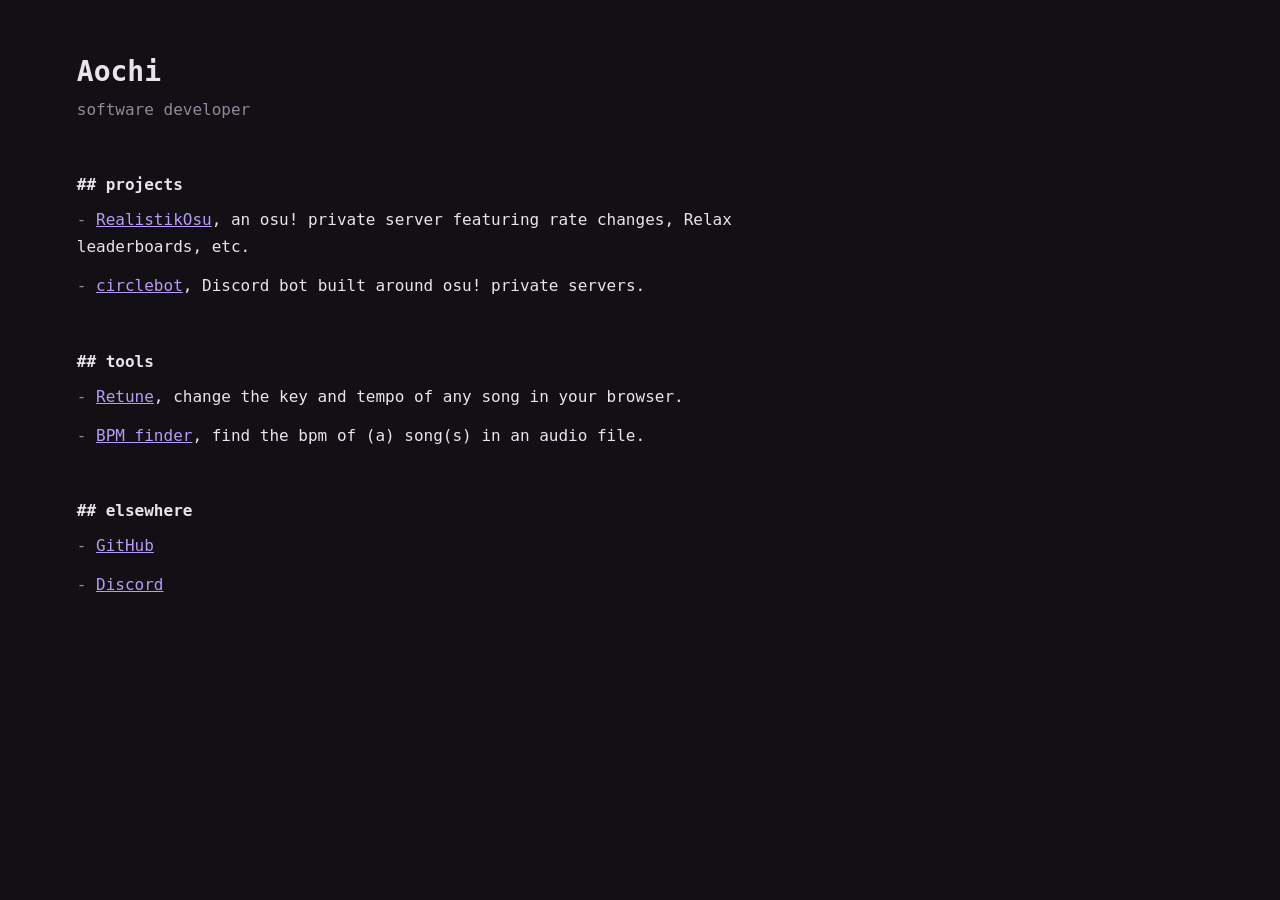
<file: index.html>
<!DOCTYPE html>
<html lang="en">
<head>
<meta charset="utf-8">
<meta name="viewport" content="width=device-width, initial-scale=1">
<title>Aochi</title>
<link rel="stylesheet" href="style.css">
</head>
<body>
<main class="wrap">
  <h1>Aochi</h1>
  <p class="muted">software developer</p>

  <h2>## projects</h2>
  <ul>
    <li><a href="https://ussr.pl">RealistikOsu</a>, an osu! private server featuring rate changes, Relax leaderboards, etc.</li>
    <li><a href="https://discord.gg/AxwEVfUT8B">circlebot</a>, Discord bot built around osu! private servers.</li>
  </ul>

  <h2>## tools</h2>
  <ul>
    <li><a href="tools/retune.html">Retune</a>, change the key and tempo of any song in your browser.</li>
    <li><a href="tools/bpm.html">BPM finder</a>, find the bpm of (a) song(s) in an audio file.</li>
  </ul>

  <h2>## elsewhere</h2>
  <ul>
    <li><a href="https://github.com/7ez">GitHub</a></li>
    <li><a href="https://discord.com/users/597404438721986560">Discord</a></li>
  </ul>
</main>
</body>
</html>
</file>
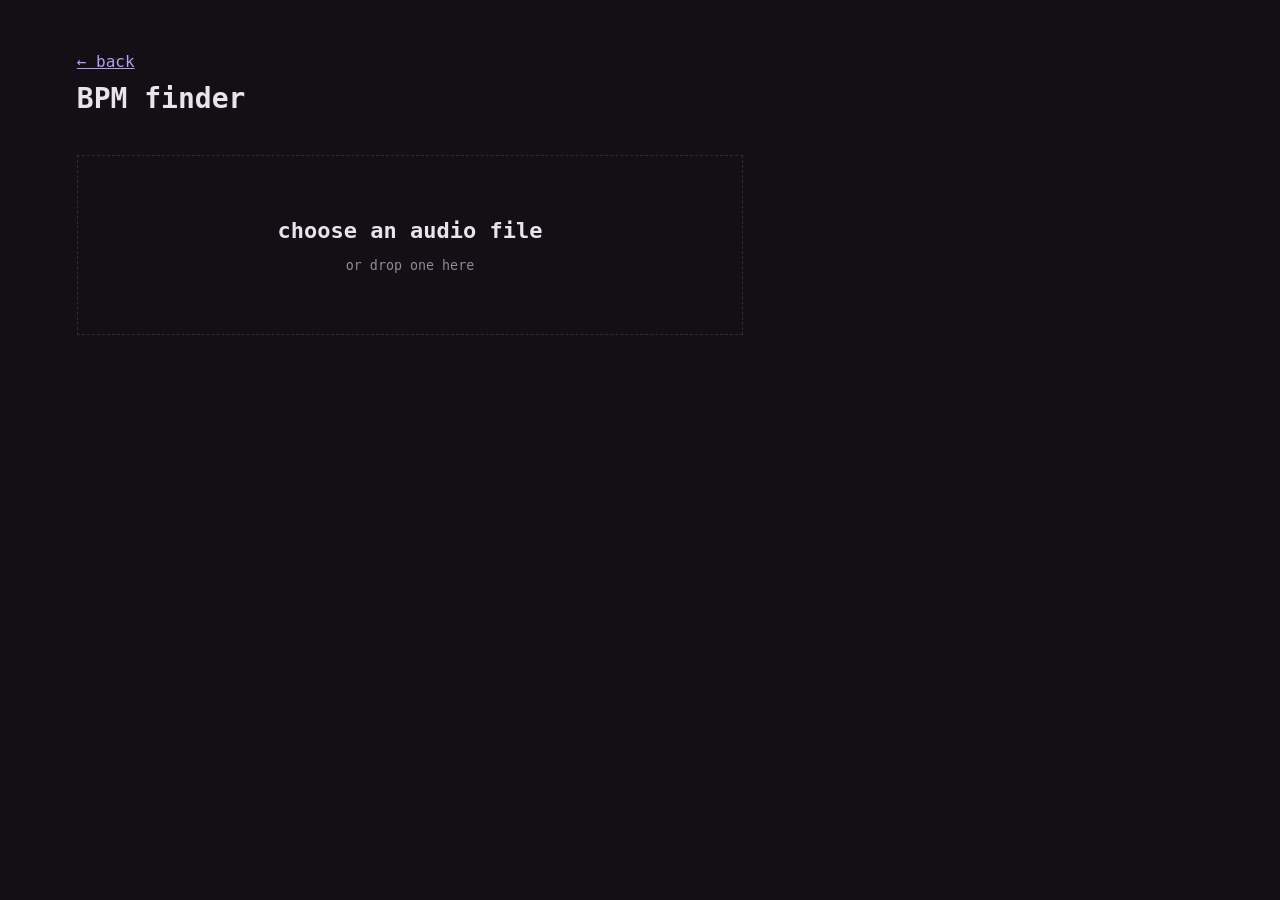
<file: tools/bpm.html>
<!DOCTYPE html>
<html lang="en">
<head>
<meta charset="utf-8">
<meta name="viewport" content="width=device-width, initial-scale=1">
<title>BPM finder | Aochi</title>
<link rel="stylesheet" href="../style.css">
<style>
.title {
  margin-bottom: 32px;
}

.sr {
  position: absolute;
  width: 1px;
  height: 1px;
  overflow: hidden;
  clip: rect(0 0 0 0);
}

.drop {
  display: block;
  padding: 56px 20px;
  border: 1px dashed var(--line);
  text-align: center;
  cursor: pointer;
}

.drop:hover,
.drop:focus-within,
.drop.over {
  border-color: var(--accent);
}

.drop strong {
  display: block;
  font-size: 22px;
}

.drop small {
  display: block;
  margin-top: 6px;
  color: var(--muted);
}

.status {
  margin-top: 24px;
}

table {
  width: 100%;
  margin-top: 24px;
  border-collapse: collapse;
}

th {
  color: var(--muted);
  font-weight: 400;
  text-align: left;
}

th,
td {
  padding: 6px 16px 6px 0;
  border-bottom: 1px solid var(--line);
  white-space: nowrap;
}

.bpm {
  color: var(--accent);
  font-weight: 700;
}

.other {
  color: var(--muted);
}

@media (max-width: 640px) {
  table {
    font-size: 13px;
  }

  th,
  td {
    padding-right: 10px;
    white-space: normal;
    vertical-align: top;
  }
}
</style>
</head>
<body>
<main class="wrap">
  <p><a href="../">&larr; back</a></p>
  <h1 class="title">BPM finder</h1>

  <label class="drop" id="drop">
    <input class="sr" id="file" type="file" accept=".mp3,.ogg,.wav,.flac,.m4a,.aac,.opus,.webm">
    <strong>choose an audio file</strong>
    <small>or drop one here</small>
  </label>

  <p class="status muted" id="status" hidden></p>

  <table id="results" hidden>
    <thead>
      <tr>
        <th>time</th>
        <th>bpm</th>
        <th title="beats per bar, guessed. assumes 4/4 unless 3/4 is clear">meter</th>
        <th title="a beat near the start of the section, then the same plus half a beat in case it landed on the off-beat">offset</th>
        <th>could also be</th>
      </tr>
    </thead>
    <tbody id="rows"></tbody>
  </table>
</main>

<script src="detect-bpm.js?v=3"></script>

<script>
const $ = (id) => document.getElementById(id)

const ctx = new AudioContext({ sampleRate: 22050 })
let busy = false

const fmt = (s) => `${Math.floor(s / 60)}:${String(Math.floor(s % 60)).padStart(2, '0')}`

function toMono(buffer) {
  const mono = new Float32Array(buffer.length)
  for (let c = 0; c < buffer.numberOfChannels; c++) {
    const data = buffer.getChannelData(c)
    for (let i = 0; i < mono.length; i++) mono[i] += data[i] / buffer.numberOfChannels
  }
  return mono
}

function show(sections) {
  $('rows').replaceChildren()
  for (const s of sections) {
    const row = $('rows').insertRow()
    row.insertCell().textContent = `${fmt(s.start)} to ${fmt(s.end)}`

    const bpm = row.insertCell()
    bpm.className = 'bpm'
    bpm.textContent = s.bpm.toFixed(2)

    row.insertCell().textContent = `${s.meter}/4`

    const offset = row.insertCell()
    offset.textContent = `~${Math.round(s.offset * 1000)}`
    const half = document.createElement('span')
    half.className = 'other'
    half.textContent = ` / ${Math.round((s.offset + 30 / s.bpm) * 1000)} ms`
    offset.append(half)

    const other = row.insertCell()
    other.className = 'other'
    other.textContent = [2, 0.5, 1.5, 2 / 3]
      .map((k) => s.bpm * k)
      .filter((v) => v >= 40 && v <= 300)
      .map((v) => v.toFixed(2))
      .join(' / ')
  }
  $('results').hidden = false
}

async function analyse(file) {
  if (busy) return
  busy = true
  $('results').hidden = true
  $('status').hidden = false
  $('status').textContent = 'decoding'

  try {
    const decoded = await ctx.decodeAudioData(await file.arrayBuffer())
    const sections = await detectSections(toMono(decoded), decoded.sampleRate, (p) => {
      $('status').textContent = `analysing ${Math.round(p * 100)}%`
    })
    $('status').textContent = file.name
    show(sections)
  } catch {
    $('status').textContent = 'that file could not be decoded'
  }
  busy = false
}

$('file').addEventListener('change', (e) => {
  if (e.target.files[0]) analyse(e.target.files[0])
  e.target.value = ''
})

for (const type of ['dragover', 'drop']) {
  window.addEventListener(type, (e) => e.preventDefault())
}
window.addEventListener('drop', (e) => {
  $('drop').classList.remove('over')
  if (e.dataTransfer.files[0]) analyse(e.dataTransfer.files[0])
})
$('drop').addEventListener('dragenter', () => $('drop').classList.add('over'))
$('drop').addEventListener('dragleave', () => $('drop').classList.remove('over'))
</script>
</body>
</html>
</file>
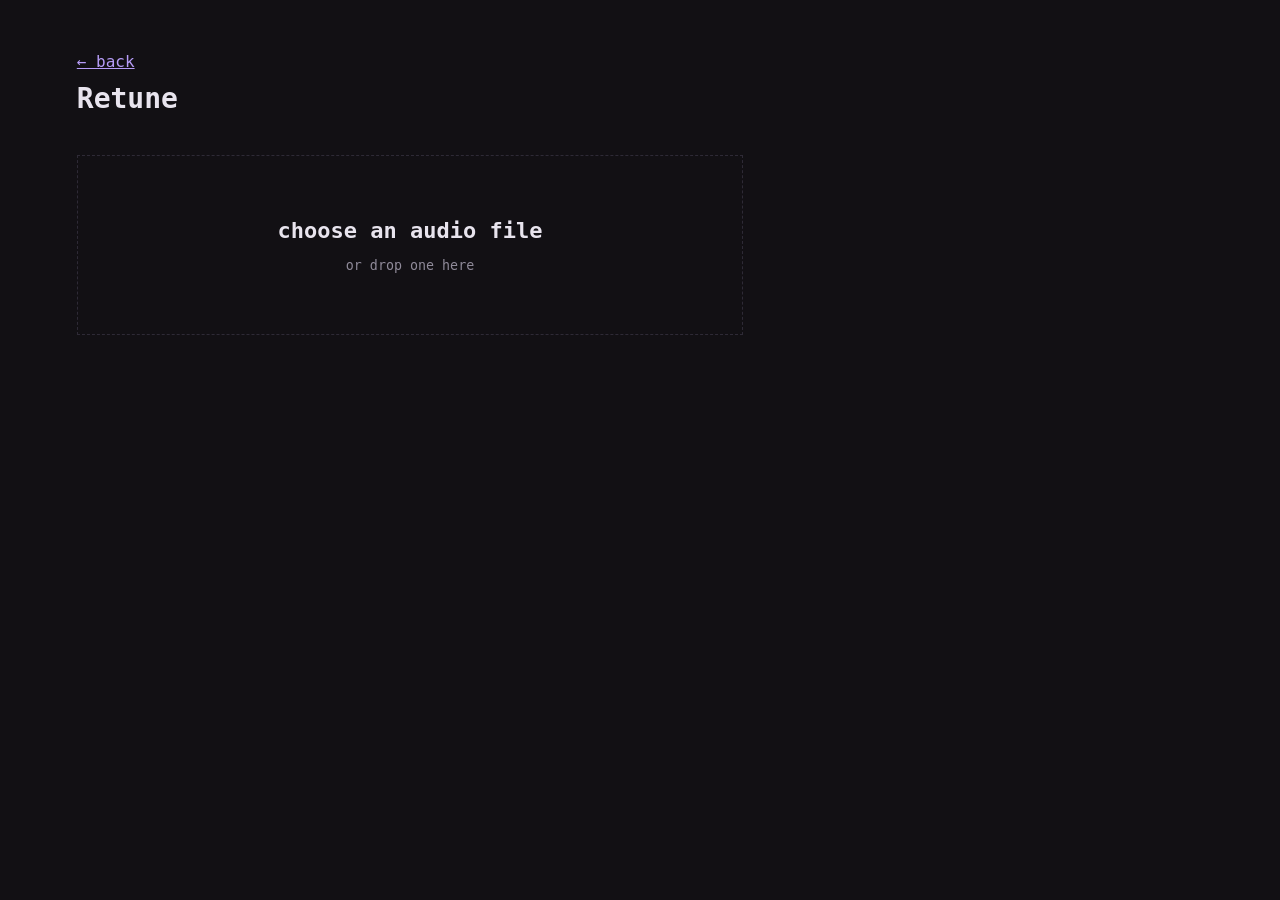
<file: tools/retune.html>
<!DOCTYPE html>
<html lang="en">
<head>
<meta charset="utf-8">
<meta name="viewport" content="width=device-width, initial-scale=1">
<title>Retune | Aochi</title>
<link rel="stylesheet" href="../style.css">
<style>
.wrap {
  max-width: 820px;
}

.title {
  margin-bottom: 32px;
}

.sr {
  position: absolute;
  width: 1px;
  height: 1px;
  overflow: hidden;
  clip: rect(0 0 0 0);
}

.drop {
  display: block;
  padding: 56px 20px;
  border: 1px dashed var(--line);
  text-align: center;
  cursor: pointer;
}

.drop[hidden] {
  display: none;
}

.drop:hover,
.drop:focus-within,
.drop.over {
  border-color: var(--accent);
}

.drop strong {
  display: block;
  font-size: 22px;
}

.drop small {
  display: block;
  margin-top: 6px;
  color: var(--muted);
}

.btn {
  min-height: 44px;
  padding: 8px 14px;
  border: 1px solid var(--line);
  background: transparent;
  color: var(--ink);
  font: inherit;
  font-weight: 600;
  cursor: pointer;
}

.btn:hover:not(:disabled) {
  border-color: var(--accent);
  color: var(--accent);
}

.btn:disabled {
  opacity: 0.4;
  cursor: default;
}

.btn:focus-visible,
.slider input:focus-visible,
.field input:focus-visible {
  outline: 2px solid var(--accent);
  outline-offset: 2px;
}

.btn.fill,
.btn.hot {
  border-color: var(--accent);
  color: var(--accent);
}

.btn[aria-pressed='true'],
.btn[aria-pressed='true']:hover:not(:disabled) {
  border-color: var(--accent);
  background: var(--accent);
  color: var(--on-accent);
}

.file {
  display: flex;
  align-items: center;
  justify-content: space-between;
  gap: 12px;
  margin-bottom: 12px;
}

.file .name {
  overflow: hidden;
  font-weight: 600;
  text-overflow: ellipsis;
  white-space: nowrap;
}

.file label.btn {
  display: inline-flex;
  align-items: center;
  flex: none;
}

.player {
  border: 1px solid var(--line);
}

.wave {
  display: block;
  width: 100%;
  height: 84px;
  cursor: pointer;
  touch-action: none;
}

.transport {
  display: flex;
  align-items: center;
  gap: 14px;
  padding: 10px;
  border-top: 1px solid var(--line);
}

.transport .btn {
  min-width: 96px;
}

.time {
  font-family: ui-monospace, 'SF Mono', Menlo, Consolas, monospace;
  font-size: 15px;
}

.status {
  margin-left: auto;
  color: var(--muted);
  font-size: 14px;
  text-align: right;
}

.panels {
  display: grid;
  gap: 0 32px;
  margin: 0 0 24px;
}

@media (min-width: 640px) {
  .panels {
    grid-template-columns: 1fr 1fr;
  }
}

.panel {
  margin-top: 32px;
}

.panel h2 {
  margin: 0;
  font-size: 16px;
}

.head {
  display: flex;
  align-items: center;
  justify-content: space-between;
}

.mini {
  padding: 2px 8px;
  border: 1px solid var(--line);
  background: transparent;
  color: var(--muted);
  font: inherit;
  font-size: 12px;
  cursor: pointer;
}

.mini:hover {
  border-color: var(--accent);
  color: var(--accent);
}

.value {
  display: flex;
  align-items: baseline;
  gap: 6px;
  margin: 2px 0 6px;
}

.value input {
  width: 6.5ch;
  padding: 0;
  border: 0;
  border-bottom: 1px solid var(--line);
  background: transparent;
  color: var(--ink);
  font-family: ui-monospace, 'SF Mono', Menlo, Consolas, monospace;
  font-size: 34px;
  font-weight: 700;
  -moz-appearance: textfield;
}

.value input::-webkit-outer-spin-button,
.value input::-webkit-inner-spin-button {
  margin: 0;
  -webkit-appearance: none;
}

.value input:focus {
  border-bottom-color: var(--accent);
  outline: none;
}

.value small {
  color: var(--accent);
  font-family: ui-monospace, 'SF Mono', Menlo, Consolas, monospace;
  font-size: 16px;
  font-weight: 700;
}

.slider {
  position: relative;
  height: 32px;
  margin-bottom: 8px;
}

.slider::before,
.slider::after {
  content: '';
  position: absolute;
  top: 14px;
  left: 0;
  height: 4px;
}

.slider::before {
  right: 0;
  background: var(--line);
}

.slider::after {
  width: var(--pct, 50%);
  background: var(--accent);
}

.slider input {
  position: absolute;
  inset: 0;
  width: 100%;
  height: 32px;
  margin: 0;
  background: transparent;
  -webkit-appearance: none;
  appearance: none;
}

.slider input::-webkit-slider-runnable-track {
  height: 32px;
  background: transparent;
}

.slider input::-webkit-slider-thumb {
  width: 12px;
  height: 24px;
  margin-top: 4px;
  border: 0;
  background: var(--ink);
  -webkit-appearance: none;
}

.slider input::-moz-range-track {
  height: 32px;
  background: transparent;
}

.slider input::-moz-range-thumb {
  width: 12px;
  height: 24px;
  border: 0;
  border-radius: 0;
  background: var(--ink);
}

.steps {
  display: grid;
  grid-template-columns: repeat(6, 1fr);
  gap: 4px;
}

.steps .btn {
  min-width: 0;
  min-height: 38px;
  padding: 0;
  font-size: 13px;
}

.field {
  display: flex;
  align-items: center;
  justify-content: space-between;
  gap: 10px;
  margin-top: 10px;
  padding-top: 8px;
  border-top: 1px solid var(--line);
  font-size: 14px;
}

.field input {
  width: 84px;
  padding: 6px 8px;
  border: 1px solid var(--line);
  background: var(--paper);
  color: var(--ink);
  font: inherit;
  font-family: ui-monospace, 'SF Mono', Menlo, Consolas, monospace;
}

.field output {
  min-width: 90px;
  font-family: ui-monospace, 'SF Mono', Menlo, Consolas, monospace;
  font-weight: 700;
  text-align: right;
}

.link {
  display: flex;
  align-items: center;
  gap: 10px;
  margin-bottom: 12px;
  cursor: pointer;
}

.link input {
  width: 22px;
  height: 22px;
  margin: 0;
  accent-color: var(--accent);
}

.export {
  display: flex;
  flex-wrap: wrap;
  align-items: center;
  gap: 12px;
}

.opts {
  display: flex;
  flex: 1 1 100%;
  flex-wrap: wrap;
  gap: 12px;
}

.seg {
  display: flex;
}

.seg[hidden] {
  display: none;
}

.seg .btn {
  min-height: 38px;
  padding: 0 14px;
  margin-left: -1px;
}

.seg .btn:first-child {
  margin-left: 0;
}

.export p {
  flex: 1 1 200px;
  margin: 0;
  color: var(--muted);
  font-size: 14px;
}
</style>
</head>
<body>
<main class="wrap">
  <p><a href="../">&larr; back</a></p>
  <h1 class="title">Retune</h1>

  <label class="drop" id="drop">
    <input class="sr" id="file" type="file" accept=".mp3,.ogg,.wav,.flac,.m4a,.aac,.opus,.webm">
    <strong>choose an audio file</strong>
    <small>or drop one here</small>
  </label>

  <section id="app" hidden>
    <div class="file">
      <span class="name" id="name"></span>
      <label class="btn" for="file">change file</label>
    </div>

    <div class="player">
      <canvas class="wave" id="wave" aria-label="Waveform, click to seek"></canvas>
      <div class="transport">
        <button class="btn hot" id="play" type="button">play</button>
        <span class="time" id="time">0:00 / 0:00</span>
        <span class="status" id="status" aria-live="polite"></span>
      </div>
    </div>

    <div class="panels" id="panels">
      <section class="panel" data-panel="pitch">
        <div class="head">
          <h2>## pitch</h2>
          <button class="mini" type="button" data-reset>reset</button>
        </div>
        <div class="value">
          <input id="pitchNum" type="number" min="-12" max="12" step="0.01" inputmode="decimal" aria-label="Pitch in semitones">
          <small>st</small>
        </div>
        <div class="slider" id="pitchSlider">
          <input id="pitch" type="range" min="-12" max="12" step="0.01" value="0" aria-label="Pitch slider">
        </div>
        <div class="steps">
          <button class="btn" type="button" data-d="-1">-1</button>
          <button class="btn" type="button" data-d="-0.1">-.1</button>
          <button class="btn" type="button" data-d="-0.01">-.01</button>
          <button class="btn" type="button" data-d="0.01">+.01</button>
          <button class="btn" type="button" data-d="0.1">+.1</button>
          <button class="btn" type="button" data-d="1">+1</button>
        </div>
      </section>

      <section class="panel" data-panel="tempo">
        <div class="head">
          <h2>## tempo</h2>
          <button class="mini" type="button" data-reset>reset</button>
        </div>
        <div class="value">
          <input id="tempoNum" type="number" min="50" max="200" step="0.01" inputmode="decimal" aria-label="Tempo in percent">
          <small>%</small>
        </div>
        <div class="slider" id="tempoSlider">
          <input id="tempo" type="range" min="50" max="200" step="0.01" value="100" aria-label="Tempo slider">
        </div>
        <div class="steps">
          <button class="btn" type="button" data-d="-5">-5</button>
          <button class="btn" type="button" data-d="-1">-1</button>
          <button class="btn" type="button" data-d="-0.1">-.1</button>
          <button class="btn" type="button" data-d="0.1">+.1</button>
          <button class="btn" type="button" data-d="1">+1</button>
          <button class="btn" type="button" data-d="5">+5</button>
        </div>
        <label class="field" for="bpm">
          <span>song bpm</span>
          <input id="bpm" type="number" min="1" step="any" placeholder="120" inputmode="decimal">
          <output id="bpmOut">-</output>
        </label>
      </section>
    </div>

    <label class="link">
      <input id="link" type="checkbox">
      <span>lock pitch and tempo</span>
    </label>

    <div class="export">
      <div class="opts">
        <div class="seg" id="codec" role="group" aria-label="Format">
          <button class="btn" type="button" data-codec="wav">wav</button>
          <button class="btn" type="button" data-codec="mp3">mp3</button>
        </div>
        <div class="seg" id="rate" role="group" aria-label="Bitrate" hidden>
          <button class="btn" type="button" data-kbps="128">128</button>
          <button class="btn" type="button" data-kbps="192">192</button>
          <button class="btn" type="button" data-kbps="256">256</button>
          <button class="btn" type="button" data-kbps="320">320</button>
        </div>
      </div>
      <button class="btn fill" id="download" type="button" disabled>download wav</button>
    </div>
  </section>
</main>

<script src="detect-bpm.js?v=3"></script>
<script id="dsp">
const FRAME = 2048
const HOP = FRAME / 2
const SEARCH = 256
const hann = Float32Array.from({ length: FRAME }, (_, i) => 0.5 - 0.5 * Math.cos((2 * Math.PI * i) / FRAME))

const tick = () => new Promise((resolve) => setTimeout(resolve))

// rate > 1 shortens the audio without moving the pitch
async function stretch(chans, rate, onProgress, cancelled) {
  const len = chans[0].length
  const mono = chans[0]

  const outLen = Math.floor(len / rate)
  const frames = Math.ceil(outLen / HOP)
  const pos = new Int32Array(frames)

  for (let k = 1; k < frames; k++) {
    const target = Math.round(k * HOP * rate)
    const natural = pos[k - 1] + HOP
    let best = target

    if (natural + HOP <= len) {
      let bestScore = -Infinity
      for (let p = target - SEARCH; p <= target + SEARCH; p += 2) {
        if (p < 0 || p + HOP > len) continue
        let score = 0
        for (let i = 0; i < HOP; i += 4) score += mono[p + i] * mono[natural + i]
        if (score > bestScore) {
          bestScore = score
          best = p
        }
      }
    }
    pos[k] = best

    if (k % 400 === 0) {
      onProgress(k / frames)
      await tick()
      if (cancelled()) return null
    }
  }

  return chans.map((c) => {
    const out = new Float32Array(outLen + FRAME)
    for (let k = 0; k < frames; k++) {
      const o = k * HOP
      const p = pos[k]
      const n = Math.min(FRAME, len - p)
      for (let i = 0; i < n; i++) out[o + i] += c[p + i] * hann[i]
    }
    return out.subarray(0, outLen)
  })
}

// f > 1 raises the pitch and shortens the audio
function resample(c, f) {
  const n = Math.floor(c.length / f)
  const out = new Float32Array(n)
  for (let i = 0; i < n; i++) {
    const x = i * f
    const j = Math.floor(x)
    const a = c[j]
    const b = c[j + 1] ?? a
    out[i] = a + (b - a) * (x - j)
  }
  return out
}

function toWav(buf) {
  const ch = buf.numberOfChannels
  const n = buf.length
  const bytes = n * ch * 2
  const view = new DataView(new ArrayBuffer(44 + bytes))
  const text = (at, s) => {
    for (let i = 0; i < s.length; i++) view.setUint8(at + i, s.charCodeAt(i))
  }

  text(0, 'RIFF')
  view.setUint32(4, 36 + bytes, true)
  text(8, 'WAVEfmt ')
  view.setUint32(16, 16, true)
  view.setUint16(20, 1, true)
  view.setUint16(22, ch, true)
  view.setUint32(24, buf.sampleRate, true)
  view.setUint32(28, buf.sampleRate * ch * 2, true)
  view.setUint16(32, ch * 2, true)
  view.setUint16(34, 16, true)
  text(36, 'data')
  view.setUint32(40, bytes, true)

  const data = Array.from({ length: ch }, (_, c) => buf.getChannelData(c))
  let at = 44
  for (let i = 0; i < n; i++) {
    for (let c = 0; c < ch; c++) {
      const s = Math.max(-1, Math.min(1, data[c][i]))
      view.setInt16(at, s < 0 ? s * 0x8000 : s * 0x7fff, true)
      at += 2
    }
  }
  return new Uint8Array(view.buffer)
}

function loadScript(url) {
  return new Promise((resolve, reject) => {
    const el = document.createElement('script')
    el.src = url
    el.onload = resolve
    el.onerror = reject
    document.head.append(el)
  })
}

async function loadLame() {
  if (window.lamejs) return
  try {
    await loadScript('https://cdnjs.cloudflare.com/ajax/libs/lamejs/1.2.1/lame.min.js')
  } catch {
    await loadScript('https://cdn.jsdelivr.net/npm/lamejs@1.2.1/lame.min.js')
  }
}

async function toMp3(buf, kbps, onProgress) {
  await loadLame()
  const ch = buf.numberOfChannels
  const enc = new lamejs.Mp3Encoder(ch, buf.sampleRate, kbps)
  const data = Array.from({ length: ch }, (_, c) => buf.getChannelData(c))
  const block = 1152

  const pcm = (c, from, to) => {
    const out = new Int16Array(to - from)
    for (let i = 0; i < out.length; i++) {
      const s = Math.max(-1, Math.min(1, data[c][from + i]))
      out[i] = s < 0 ? s * 0x8000 : s * 0x7fff
    }
    return out
  }

  const parts = []
  for (let at = 0, n = 0; at < buf.length; at += block, n++) {
    const to = Math.min(at + block, buf.length)
    const out = ch === 1 ? enc.encodeBuffer(pcm(0, at, to)) : enc.encodeBuffer(pcm(0, at, to), pcm(1, at, to))
    if (out.length) parts.push(out)
    if (n % 300 === 0) {
      onProgress(at / buf.length)
      await tick()
    }
  }
  parts.push(enc.flush())
  return new Uint8Array(await new Blob(parts).arrayBuffer())
}
</script>

<script>
const $ = (id) => document.getElementById(id)

const state = { pitch: 0, tempo: 100, link: false, codec: 'wav', kbps: 192 }

let ctx
let source
let rendered
let src
let playing = false
let offset = 0
let startedAt = 0
let job = 0
let timer = 0

const fmt = (s) => `${Math.floor(s / 60)}:${String(Math.floor(s % 60)).padStart(2, '0')}`
const clamp = (v, lo, hi) => Math.min(hi, Math.max(lo, v))

function position() {
  if (!playing) return offset
  return Math.min(rendered.duration, offset + ctx.currentTime - startedAt)
}

function stopSource() {
  if (!src) return
  const s = src
  src = null
  s.stop()
}

function startSource() {
  stopSource()
  const s = ctx.createBufferSource()
  s.buffer = rendered
  s.connect(ctx.destination)
  s.onended = () => {
    if (s !== src) return
    src = null
    playing = false
    offset = 0
    sync()
  }
  s.start(0, offset)
  src = s
  startedAt = ctx.currentTime
}

async function togglePlay() {
  if (playing) {
    offset = position()
    stopSource()
    playing = false
  } else {
    await ctx.resume()
    startSource()
    playing = true
  }
  sync()
}

function seek(frac) {
  offset = clamp(frac, 0, 1) * rendered.duration
  if (playing) startSource()
  sync()
}

function setStatus(text) {
  $('status').textContent = text
}

function setValue(el, v) {
  if (document.activeElement !== el) el.value = v
}

function sync() {
  const p = state.pitch
  setValue($('pitchNum'), +p.toFixed(2))
  setValue($('tempoNum'), +state.tempo.toFixed(2))
  $('pitch').value = p
  $('tempo').value = state.tempo
  $('pitchSlider').style.setProperty('--pct', `${((p + 12) / 24) * 100}%`)
  $('tempoSlider').style.setProperty('--pct', `${((state.tempo - 50) / 150) * 100}%`)
  $('play').textContent = playing ? 'pause' : 'play'

  const bpm = parseFloat($('bpm').value)
  $('bpmOut').textContent = bpm > 0 ? `${((bpm * state.tempo) / 100).toFixed(1)} BPM` : '-'

  if (rendered) {
    $('time').textContent = `${fmt(position())} / ${fmt(rendered.duration)}`
    draw()
  }
}

function draw() {
  const canvas = $('wave')
  const dpr = window.devicePixelRatio || 1
  const w = canvas.clientWidth
  const h = canvas.clientHeight
  if (canvas.width !== Math.round(w * dpr)) {
    canvas.width = Math.round(w * dpr)
    canvas.height = Math.round(h * dpr)
  }

  const g = canvas.getContext('2d')
  g.setTransform(dpr, 0, 0, dpr, 0, 0)
  g.clearRect(0, 0, w, h)

  const css = getComputedStyle(document.documentElement)
  const accent = css.getPropertyValue('--accent')
  const ink = css.getPropertyValue('--ink')
  const bars = source.peaks.length
  const step = w / bars
  const played = position() / rendered.duration
  for (let i = 0; i < bars; i++) {
    const bh = Math.max(2, source.peaks[i] * (h - 16))
    g.fillStyle = i / bars < played ? accent : ink
    g.fillRect(i * step, (h - bh) / 2, Math.max(1, step - 1.5), bh)
  }
}

function frame() {
  if (playing) sync()
  requestAnimationFrame(frame)
}

function schedule() {
  clearTimeout(timer)
  $('download').disabled = true
  timer = setTimeout(render, 300)
}

async function render() {
  const id = ++job
  setStatus('rendering')

  const f = 2 ** (state.pitch / 12)
  const rate = state.tempo / 100 / f
  let chans = source.chans

  if (Math.abs(rate - 1) > 0.002) {
    chans = await stretch(
      chans,
      rate,
      (p) => setStatus(`rendering ${Math.round(p * 100)}%`),
      () => id !== job
    )
    if (!chans) return
  }
  if (Math.abs(f - 1) > 0.0005) chans = chans.map((c) => resample(c, f))

  const buf = ctx.createBuffer(chans.length, chans[0].length, source.sampleRate)
  chans.forEach((c, i) => buf.copyToChannel(c, i))

  const frac = rendered ? position() / rendered.duration : 0
  rendered = buf
  offset = frac * buf.duration
  if (playing) startSource()

  setStatus('')
  $('download').disabled = false
  sync()
}

function peaksOf(chans, bars) {
  const size = chans[0].length / bars
  const stride = Math.max(1, Math.floor(size / 200))
  const peaks = new Float32Array(bars)
  for (let b = 0; b < bars; b++) {
    const from = Math.floor(b * size)
    const to = Math.floor((b + 1) * size)
    let max = 0
    for (const c of chans) {
      for (let i = from; i < to; i += stride) max = Math.max(max, Math.abs(c[i]))
    }
    peaks[b] = max
  }
  return peaks
}

let bpmJob = 0

async function findBpm() {
  const id = ++bpmJob
  $('bpm').value = ''
  $('bpm').placeholder = 'finding'
  sync()

  const { chans, sampleRate } = source
  const mono = new Float32Array(chans[0].length)
  for (const c of chans) {
    for (let i = 0; i < mono.length; i++) mono[i] += c[i] / chans.length
  }

  try {
    const sections = await detectSections(mono, sampleRate)
    if (id !== bpmJob) return
    const longest = sections.reduce((a, b) => (b.end - b.start > a.end - a.start ? b : a))
    $('bpm').value = longest.bpm.toFixed(2)
  } catch {
    if (id !== bpmJob) return
  }
  $('bpm').placeholder = '120'
  sync()
}

async function load(file) {
  setStatus('decoding')
  $('app').hidden = false
  $('drop').hidden = true
  ctx ??= new AudioContext()

  let decoded
  try {
    decoded = await ctx.decodeAudioData(await file.arrayBuffer())
  } catch {
    $('app').hidden = true
    $('drop').hidden = false
    $('drop').querySelector('small').textContent = 'that file could not be decoded'
    return
  }

  stopSource()
  playing = false
  offset = 0
  rendered = null

  const chans = Array.from({ length: Math.min(2, decoded.numberOfChannels) }, (_, i) => decoded.getChannelData(i))
  source = {
    name: file.name.replace(/\.[^.]+$/, ''),
    chans,
    sampleRate: decoded.sampleRate,
    peaks: peaksOf(chans, 240),
  }
  $('name').textContent = file.name
  await render()
  findBpm()
}

async function download() {
  const p = state.pitch
  const base = `${source.name}_${p >= 0 ? '+' : ''}${p.toFixed(1)}st_${Math.round(state.tempo)}pct`
  const ext = state.codec
  const mp3 = ext === 'mp3'

  let bytes
  $('download').disabled = true
  try {
    bytes = mp3 ? await toMp3(rendered, state.kbps, (f) => setStatus(`encoding ${Math.round(f * 100)}%`)) : toWav(rendered)
  } catch {
    setStatus('could not load the mp3 encoder')
    $('download').disabled = false
    return
  }
  setStatus('')
  $('download').disabled = false

  const a = document.createElement('a')
  a.href = URL.createObjectURL(new Blob([bytes], { type: mp3 ? 'audio/mpeg' : 'audio/wav' }))
  a.download = `${base}.${ext}`
  a.click()
}

function syncExport() {
  const mp3 = state.codec === 'mp3'
  for (const b of $('codec').children) b.setAttribute('aria-pressed', b.dataset.codec === state.codec)
  for (const b of $('rate').children) b.setAttribute('aria-pressed', +b.dataset.kbps === state.kbps)
  $('rate').hidden = !mp3
  $('download').textContent = `download ${state.codec}`
}

function setPitch(v) {
  state.pitch = clamp(Math.round(v * 100) / 100, -12, 12)
  if (state.link) state.tempo = 100 * 2 ** (state.pitch / 12)
  sync()
  schedule()
}

function setTempo(v) {
  state.tempo = clamp(Math.round(v * 100) / 100, 50, 200)
  if (state.link) state.pitch = Math.round(12 * Math.log2(state.tempo / 100) * 100) / 100
  sync()
  schedule()
}

$('file').addEventListener('change', async (e) => {
  const file = e.target.files[0]
  if (file) await load(file)
  e.target.value = ''
})

syncExport()

for (const type of ['dragover', 'drop']) {
  window.addEventListener(type, (e) => e.preventDefault())
}
window.addEventListener('drop', (e) => {
  if (e.dataTransfer.files[0]) load(e.dataTransfer.files[0])
})
$('drop').addEventListener('dragenter', () => $('drop').classList.add('over'))
$('drop').addEventListener('dragleave', () => $('drop').classList.remove('over'))

$('play').addEventListener('click', togglePlay)
$('download').addEventListener('click', download)
$('pitch').addEventListener('input', (e) => setPitch(+e.target.value))
$('tempo').addEventListener('input', (e) => setTempo(+e.target.value))
$('bpm').addEventListener('input', sync)
$('link').addEventListener('change', (e) => {
  state.link = e.target.checked
  if (state.link) setTempo(state.tempo)
})

$('codec').addEventListener('click', (e) => {
  const b = e.target.closest('button')
  if (!b) return
  state.codec = b.dataset.codec
  syncExport()
})
$('rate').addEventListener('click', (e) => {
  const b = e.target.closest('button')
  if (!b) return
  state.kbps = +b.dataset.kbps
  syncExport()
})

$('pitchNum').addEventListener('change', (e) => e.target.value !== '' && setPitch(+e.target.value))
$('tempoNum').addEventListener('change', (e) => e.target.value !== '' && setTempo(+e.target.value))

const setters = { pitch: setPitch, tempo: setTempo }
$('panels').addEventListener('click', (e) => {
  const b = e.target.closest('button')
  if (!b) return
  const kind = b.closest('[data-panel]').dataset.panel
  if (b.dataset.reset !== undefined) setters[kind](kind === 'pitch' ? 0 : 100)
  else setters[kind](state[kind] + +b.dataset.d)
})

const wave = $('wave')
const seekFrom = (e) => seek((e.clientX - wave.getBoundingClientRect().left) / wave.clientWidth)
wave.addEventListener('pointerdown', (e) => {
  wave.setPointerCapture(e.pointerId)
  seekFrom(e)
})
wave.addEventListener('pointermove', (e) => {
  if (wave.hasPointerCapture(e.pointerId)) seekFrom(e)
})

window.addEventListener('resize', () => rendered && draw())

sync()
requestAnimationFrame(frame)
</script>
</body>
</html>
</file>
<file: style.css>
:root {
  color-scheme: dark;
  --paper: #121014;
  --card: #1a171f;
  --ink: #e8e4ee;
  --muted: #8f8a99;
  --line: #2e2a36;
  --accent: #b69cf7;
  --on-accent: #121014;
}

* {
  box-sizing: border-box;
}

body {
  margin: 0;
  background: var(--paper);
  color: var(--ink);
  font-family: ui-monospace, 'SF Mono', Menlo, Consolas, monospace;
  font-size: 16px;
  line-height: 1.7;
}

a {
  color: var(--accent);
}

.wrap {
  max-width: 820px;
  padding: 48px 6vw 96px;
}

h1 {
  margin: 0;
  font-size: 28px;
}

h2 {
  margin: 48px 0 8px;
  font-size: 16px;
}

p {
  margin: 0;
}

.muted {
  color: var(--muted);
}

ul {
  margin: 0;
  padding: 0;
  list-style: none;
}

li {
  margin-bottom: 12px;
}

li::before {
  content: '- ';
  color: var(--muted);
}
</file>
